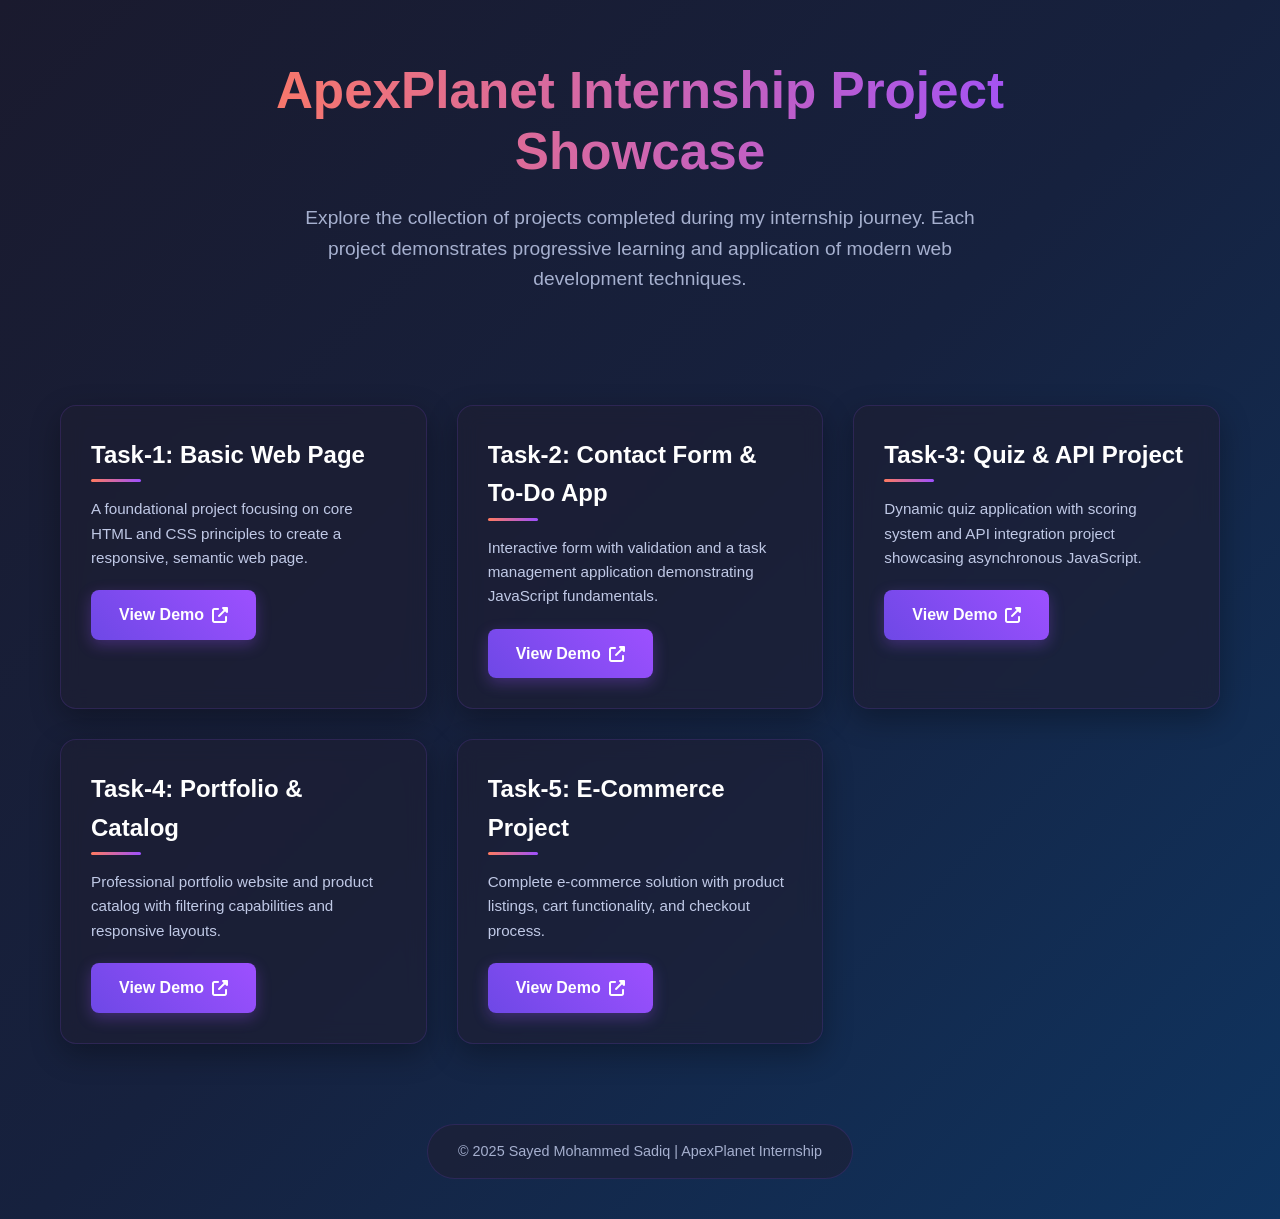
<file: index.html>
<!DOCTYPE html>
<html lang="en">
<head>
  <meta charset="UTF-8" />
  <meta name="viewport" content="width=device-width, initial-scale=1.0"/>
  <title>ApexPlanet Internship — Project Demos</title>
  <link rel="stylesheet" href="https://cdnjs.cloudflare.com/ajax/libs/font-awesome/6.4.0/css/all.min.css">
  <style>
    /* Reset & Base Styles */
    * {
      margin: 0;
      padding: 0;
      box-sizing: border-box;
    }
    
    :root {
      --primary: #6e48e6;
      --secondary: #9d50ff;
      --accent: #ff7a5f;
      --light: #f8f9ff;
      --dark: #1a1a2e;
    }
    
    body {
      font-family: 'Segoe UI', 'Poppins', sans-serif;
      background: linear-gradient(135deg, #1a1a2e 0%, #16213e 50%, #0f3460 100%);
      color: var(--light);
      min-height: 100vh;
      display: flex;
      flex-direction: column;
      align-items: center;
      overflow-x: hidden;
      position: relative;
      line-height: 1.6;
    }
    
    /* Animated Background */
    .background {
      position: fixed;
      top: 0;
      left: 0;
      width: 100%;
      height: 100%;
      z-index: -1;
      overflow: hidden;
    }
    
    .particle {
      position: absolute;
      border-radius: 50%;
      background: radial-gradient(circle, rgba(157,80,255,0.4) 0%, rgba(157,80,255,0) 70%);
      animation: float 15s infinite linear;
    }
    
    @keyframes float {
      0% {
        transform: translateY(0) translateX(0) rotate(0deg);
        opacity: 0;
      }
      10% {
        opacity: 0.7;
      }
      90% {
        opacity: 0.3;
      }
      100% {
        transform: translateY(-100vh) translateX(100px) rotate(360deg);
        opacity: 0;
      }
    }
    
    /* Header Styles */
    .header-container {
      text-align: center;
      padding: 60px 20px 80px;
      max-width: 900px;
      position: relative;
      z-index: 10;
      animation: fadeDown 1s ease forwards;
      opacity: 0;
    }
    
    h1 {
      font-size: clamp(2rem, 5vw, 3.2rem);
      margin: 0 0 20px;
      background: linear-gradient(to right, #ff7a5f, #9d50ff);
      -webkit-background-clip: text;
      -webkit-text-fill-color: transparent;
      background-clip: text;
      text-fill-color: transparent;
      font-weight: 800;
      line-height: 1.2;
    }
    
    .subtitle {
      font-size: clamp(1rem, 2vw, 1.2rem);
      color: #a6b0cf;
      max-width: 700px;
      margin: 0 auto 30px;
      font-weight: 300;
    }
    
    /* Projects Grid */
    .projects {
      display: grid;
      grid-template-columns: repeat(auto-fit, minmax(280px, 1fr));
      gap: 30px;
      padding: 0 20px 60px;
      width: 100%;
      max-width: 1200px;
      position: relative;
      z-index: 5;
    }
    
    /* Card Styles */
    .card {
      background: rgba(30, 30, 50, 0.6);
      border-radius: 16px;
      padding: 30px;
      box-shadow: 0 10px 30px rgba(0, 0, 0, 0.3);
      transition: all 0.4s cubic-bezier(0.175, 0.885, 0.32, 1.275);
      animation: fadeUp 1s ease forwards;
      opacity: 0;
      backdrop-filter: blur(10px);
      border: 1px solid rgba(157, 80, 255, 0.15);
      position: relative;
      overflow: hidden;
      transform-style: preserve-3d;
      transform: perspective(1000px);
    }
    
    .card::before {
      content: '';
      position: absolute;
      top: -2px;
      left: -2px;
      right: -2px;
      bottom: -2px;
      background: linear-gradient(45deg, #ff7a5f, #9d50ff, #6e48e6);
      z-index: -1;
      border-radius: 18px;
      opacity: 0;
      transition: opacity 0.4s ease;
    }
    
    .card:hover::before {
      opacity: 1;
    }
    
    .card:hover {
      transform: perspective(1000px) translateY(-10px) rotateX(5deg) rotateY(5deg);
      box-shadow: 0 15px 40px rgba(157, 80, 255, 0.4);
      background: rgba(40, 40, 65, 0.7);
    }
    
    .card h2 {
      font-size: clamp(1.3rem, 2vw, 1.5rem);
      margin-bottom: 15px;
      color: white;
      position: relative;
      display: inline-block;
      padding-bottom: 8px;
    }
    
    .card h2::after {
      content: '';
      position: absolute;
      bottom: 0;
      left: 0;
      width: 50px;
      height: 3px;
      background: linear-gradient(to right, var(--accent), var(--secondary));
      border-radius: 3px;
    }
    
    .card p {
      color: #c0c9e6;
      font-size: 0.95rem;
      margin-bottom: 20px;
      min-height: 60px;
    }
    
    .card a {
      display: inline-flex;
      align-items: center;
      justify-content: center;
      padding: 12px 28px;
      background: linear-gradient(45deg, var(--primary), var(--secondary));
      color: white;
      text-decoration: none;
      border-radius: 8px;
      font-weight: 600;
      transition: all 0.3s ease;
      position: relative;
      overflow: hidden;
      border: none;
      box-shadow: 0 5px 15px rgba(157, 80, 255, 0.3);
      z-index: 1;
    }
    
    .card a::before {
      content: '';
      position: absolute;
      top: 0;
      left: 0;
      width: 100%;
      height: 100%;
      background: linear-gradient(45deg, var(--accent), var(--primary));
      z-index: -1;
      opacity: 0;
      transition: opacity 0.3s ease;
    }
    
    .card a:hover::before {
      opacity: 1;
    }
    
    .card a:hover {
      transform: translateY(-3px);
      box-shadow: 0 8px 20px rgba(157, 80, 255, 0.5);
    }
    
    .card a i {
      margin-left: 8px;
      transition: transform 0.3s ease;
    }
    
    .card a:hover i {
      transform: translateX(3px);
    }
    
    /* Footer Styles */
    footer {
      margin: 20px 0 40px;
      font-size: 0.9rem;
      color: #a6b0cf;
      text-align: center;
      padding: 0 20px;
      max-width: 800px;
      animation: fadeIn 1s ease forwards;
      opacity: 0;
      animation-delay: 0.8s;
    }
    
    footer p {
      background: rgba(30, 30, 50, 0.6);
      padding: 15px 30px;
      border-radius: 50px;
      display: inline-block;
      backdrop-filter: blur(5px);
      border: 1px solid rgba(157, 80, 255, 0.15);
    }
    
    /* Animations */
    @keyframes fadeUp {
      from {
        opacity: 0;
        transform: translateY(40px);
      }
      to {
        opacity: 1;
        transform: translateY(0);
      }
    }
    
    @keyframes fadeDown {
      from {
        opacity: 0;
        transform: translateY(-30px);
      }
      to {
        opacity: 1;
        transform: translateY(0);
      }
    }
    
    @keyframes fadeIn {
      from {
        opacity: 0;
      }
      to {
        opacity: 1;
      }
    }
    
    /* Staggered Card Animations */
    .card:nth-child(1) { animation-delay: 0.2s; }
    .card:nth-child(2) { animation-delay: 0.4s; }
    .card:nth-child(3) { animation-delay: 0.6s; }
    .card:nth-child(4) { animation-delay: 0.8s; }
    .card:nth-child(5) { animation-delay: 1s; }
    
    /* Responsive Design */
    @media (max-width: 768px) {
      .projects {
        grid-template-columns: 1fr;
        max-width: 500px;
      }
      
      .header-container {
        padding: 40px 20px 60px;
      }
      
      .card {
        padding: 25px;
      }
    }
    
    @media (max-width: 480px) {
      .card a {
        width: 100%;
      }
    }
  </style>
</head>
<body>
  <!-- Animated Background -->
  <div class="background" id="particles"></div>
  
  <div class="header-container">
    <h1>ApexPlanet Internship Project Showcase</h1>
    <p class="subtitle">Explore the collection of projects completed during my internship journey. Each project demonstrates progressive learning and application of modern web development techniques.</p>
  </div>

  <div class="projects">
    <div class="card">
      <h2>Task-1: Basic Web Page</h2>
      <p>A foundational project focusing on core HTML and CSS principles to create a responsive, semantic web page.</p>
      <a href="https://sayedsadiq45.github.io/apexplanet-task1-demo/" target="_blank">
        View Demo <i class="fas fa-external-link-alt"></i>
      </a>
    </div>
    <div class="card">
      <h2>Task-2: Contact Form & To-Do App</h2>
      <p>Interactive form with validation and a task management application demonstrating JavaScript fundamentals.</p>
      <a href="https://sayedsadiq45.github.io/apexplanet-task2-demo/" target="_blank">
        View Demo <i class="fas fa-external-link-alt"></i>
      </a>
    </div>
    <div class="card">
      <h2>Task-3: Quiz & API Project</h2>
      <p>Dynamic quiz application with scoring system and API integration project showcasing asynchronous JavaScript.</p>
      <a href="https://sayedsadiq45.github.io/apexplanet-task3-demo/" target="_blank">
        View Demo <i class="fas fa-external-link-alt"></i>
      </a>
    </div>
    <div class="card">
      <h2>Task-4: Portfolio & Catalog</h2>
      <p>Professional portfolio website and product catalog with filtering capabilities and responsive layouts.</p>
      <a href="https://sayedsadiq45.github.io/apexplanet-task4-demo/" target="_blank">
        View Demo <i class="fas fa-external-link-alt"></i>
      </a>
    </div>
    <div class="card">
      <h2>Task-5: E-Commerce Project</h2>
      <p>Complete e-commerce solution with product listings, cart functionality, and checkout process.</p>
      <a href="https://sayedsadiq45.github.io/apexplanet-task5-demo/" target="_blank">
        View Demo <i class="fas fa-external-link-alt"></i>
      </a>
    </div>
  </div>

  <footer>
    <p>© 2025 Sayed Mohammed Sadiq | ApexPlanet Internship</p>
  </footer>

  <script>
    // Create animated background particles
    document.addEventListener('DOMContentLoaded', function() {
      const particlesContainer = document.getElementById('particles');
      const particleCount = 30;
      
      for (let i = 0; i < particleCount; i++) {
        const particle = document.createElement('div');
        particle.classList.add('particle');
        
        // Random properties
        const size = Math.random() * 120 + 30;
        const posX = Math.random() * 100;
        const posY = Math.random() * 100 + 100;
        const delay = Math.random() * 15;
        const duration = 15 + Math.random() * 15;
        
        particle.style.width = `${size}px`;
        particle.style.height = `${size}px`;
        particle.style.left = `${posX}%`;
        particle.style.top = `${posY}%`;
        particle.style.animationDelay = `${delay}s`;
        particle.style.animationDuration = `${duration}s`;
        
        particlesContainer.appendChild(particle);
      }
      
      // Add subtle parallax effect to cards
      const cards = document.querySelectorAll('.card');
      
      document.addEventListener('mousemove', (e) => {
        const x = (window.innerWidth / 2 - e.pageX) / 25;
        const y = (window.innerHeight / 2 - e.pageY) / 25;
        
        cards.forEach(card => {
          card.style.transform = `perspective(1000px) rotateY(${x}deg) rotateX(${y}deg)`;
        });
      });
    });
  </script>
</body>
</html>
</file>
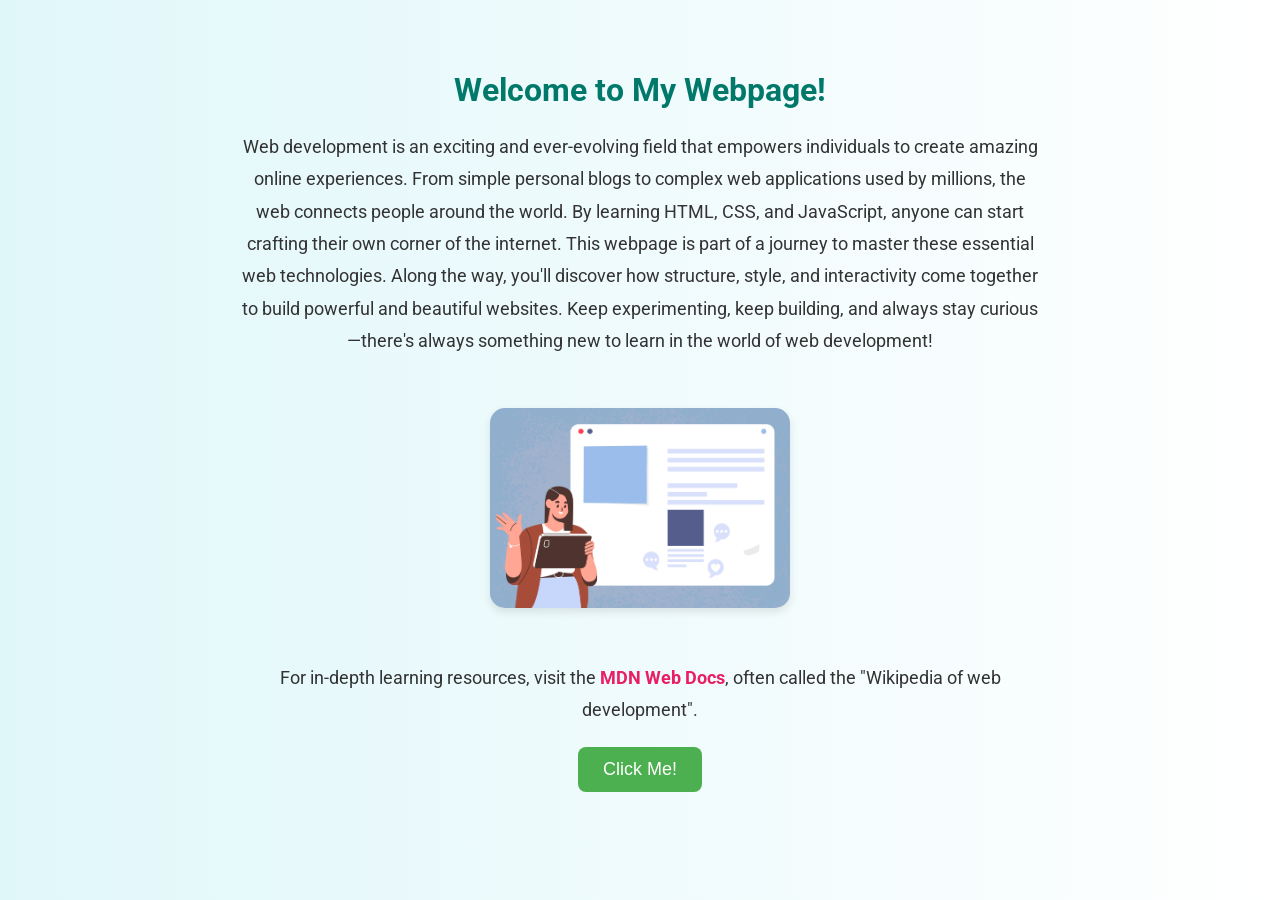
<file: Task1/index.html>
<!DOCTYPE html>
<html lang="en">
<head>
    <meta charset="UTF-8">
    <title>My Styled Webpage</title>
    <link rel="stylesheet" href="styles.css">
    <link href="https://fonts.googleapis.com/css2?family=Roboto:wght@400;700&display=swap" rel="stylesheet">
</head>
<body>
    <h1>Welcome to My Webpage!</h1>

    <p>
        Web development is an exciting and ever-evolving field that empowers individuals to create amazing online experiences.
        From simple personal blogs to complex web applications used by millions, the web connects people around the world.
        By learning HTML, CSS, and JavaScript, anyone can start crafting their own corner of the internet. This webpage is 
        part of a journey to master these essential web technologies. Along the way, you'll discover how structure, style, 
        and interactivity come together to build powerful and beautiful websites. Keep experimenting, keep building, and 
        always stay curious—there's always something new to learn in the world of web development!
    </p>

    <img src="webpage.png" alt="Sample Image">

    <p>
        For in-depth learning resources, visit the
        <a href="https://developer.mozilla.org/" target="_blank">MDN Web Docs</a>, 
        often called the "Wikipedia of web development".
    </p>

    <button onclick="showMessage()">Click Me!</button>

    <script src="script.js"></script>
</body>
</html>
</file>
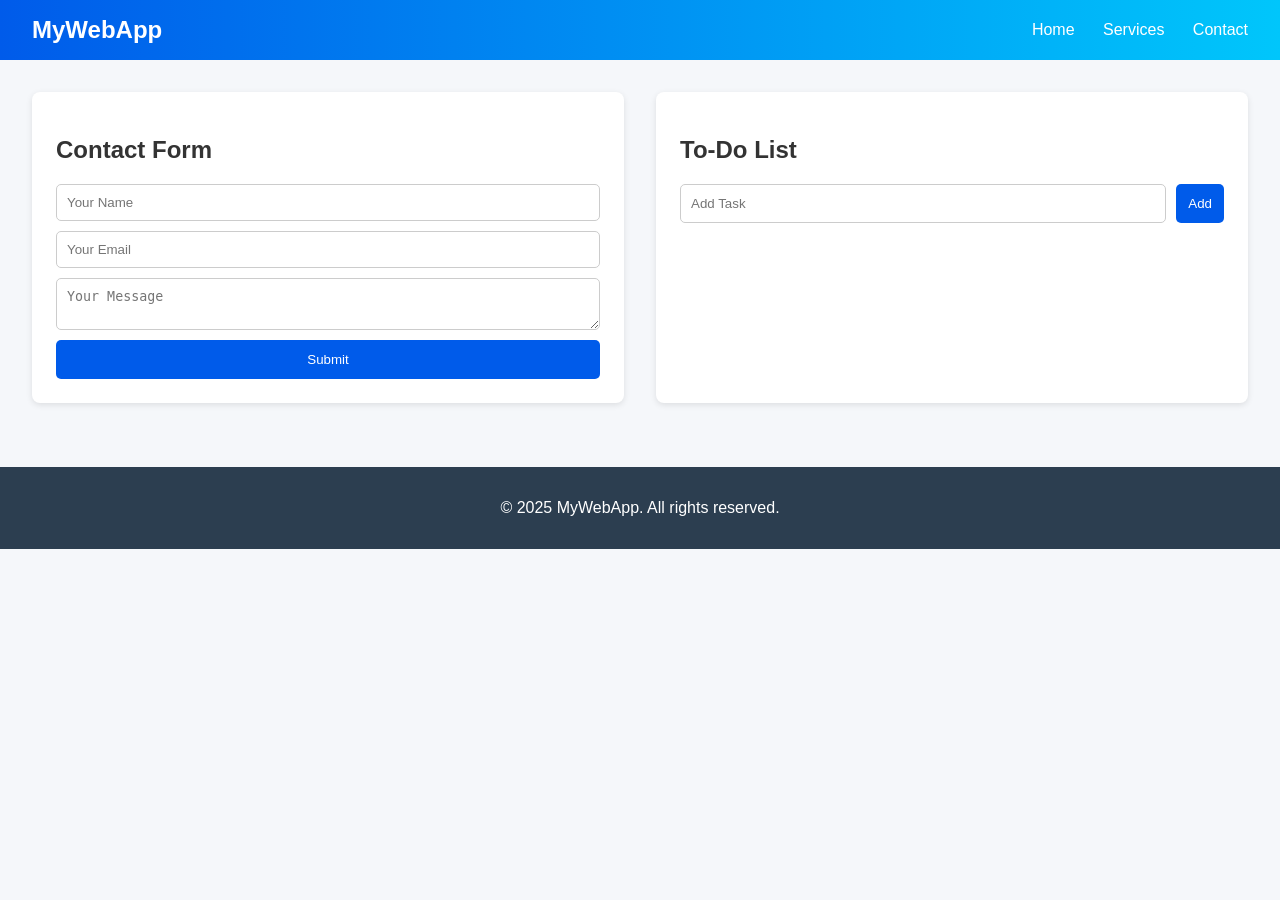
<file: Task2/index.html>
<!DOCTYPE html>
<html lang="en">
<head>
    <meta charset="UTF-8">
    <meta name="viewport" content="width=device-width, initial-scale=1.0">
    <title>Responsive Layout Demo</title>
    <link rel="stylesheet" href="style.css">
</head>
<body>
    <header class="navbar">
        <div class="logo">MyWebApp</div>
        <nav>
            <a href="#">Home</a>
            <a href="#">Services</a>
            <a href="#">Contact</a>
        </nav>
    </header>

    <main class="grid-container">
        <!-- Contact Form -->
        <section class="card">
            <h2>Contact Form</h2>
            <form class="contact-form">
                <input type="text" placeholder="Your Name" required>
                <input type="email" placeholder="Your Email" required>
                <textarea placeholder="Your Message" required></textarea>
                <button type="submit">Submit</button>
            </form>
        </section>

        <!-- To-Do List -->
        <section class="card">
            <h2>To-Do List</h2>
            <div class="todo-container">
                <input type="text" id="taskInput" placeholder="Add Task">
                <button onclick="addTask()">Add</button>
            </div>
            <ul id="taskList"></ul>
        </section>
    </main>

    <footer class="footer">
        <p>&copy; 2025 MyWebApp. All rights reserved.</p>
    </footer>

    <script src="script.js"></script>
</body>
</html>
</file>
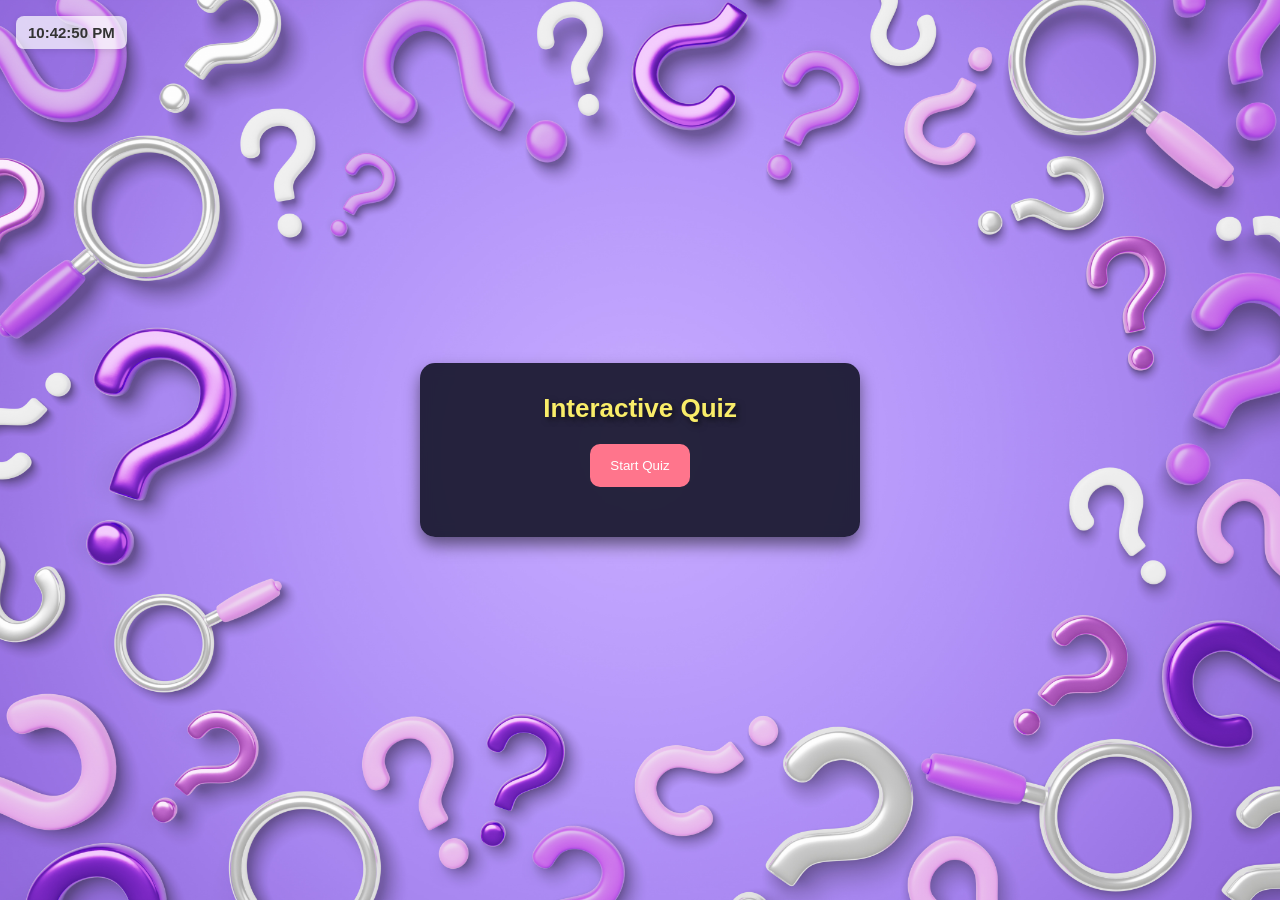
<file: Task3/index.html>
<!DOCTYPE html>
<html lang="en">
<head>
  <meta charset="UTF-8">
  <meta name="viewport" content="width=device-width, initial-scale=1.0">
  <title>Interactive Quiz</title>
  <link rel="stylesheet" href="style.css">
</head>
<body>
  <!-- ✅ Real-time Clock -->
  <div class="clock" id="clock"></div>

  <div class="quiz-container">
    <div class="quiz-header">Interactive Quiz</div>

    <!-- ✅ Start Quiz Button -->
    <button class="start-btn" id="startBtn">Start Quiz</button>

    <div class="question" style="display: none;"></div>
    <div class="answers" style="display: none;"></div>
    <div class="result"></div>

    <!-- ✅ Restart Quiz Button -->
    <button class="restart-btn" id="restartBtn" style="display: none;">Restart Quiz</button>
  </div>

  <script src="script.js"></script>
</body>
</html>
</file>
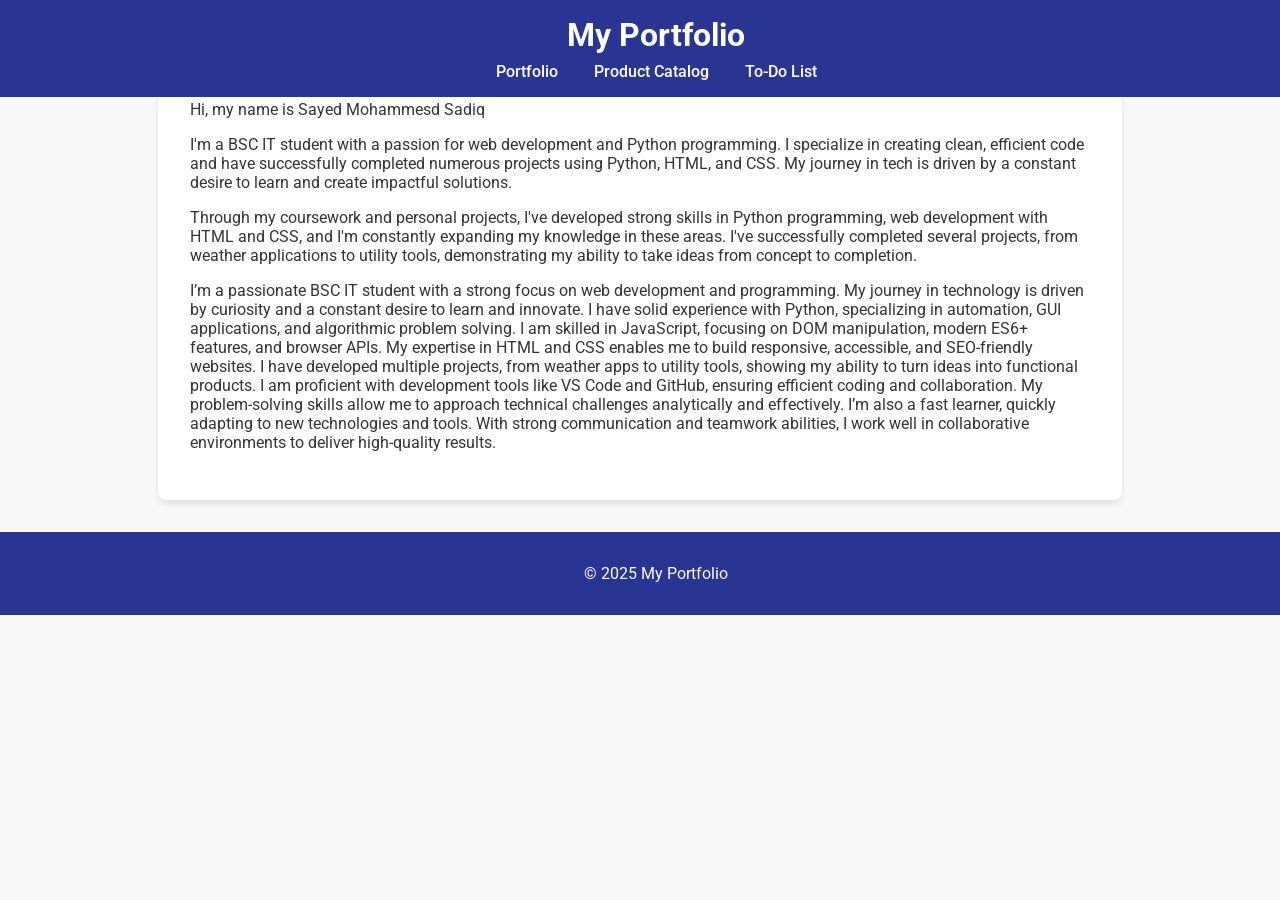
<file: Task4/index.html>
<!DOCTYPE html>
<html lang="en">
<head>
  <meta charset="UTF-8">
  <meta name="viewport" content="width=device-width, initial-scale=1.0">
  <title>My Portfolio</title>
  <link href="https://fonts.googleapis.com/css2?family=Roboto&display=swap" rel="stylesheet">
  <link rel="stylesheet" href="style.css">
</head>
<body>
  <header>
    <h1>My Portfolio</h1>
    <nav>
      <a href="#" onclick="showSection('portfolio')">Portfolio</a>
      <a href="#" onclick="showSection('productCatalog')">Product Catalog</a>
      <a href="#" onclick="showSection('todoApp')">To-Do List</a>
    </nav>
  </header>

  <!-- Portfolio Section -->
  <section class="content-section active" id="portfolio">
    <h2>About Me</h2>
    <p>Hi, my name is Sayed Mohammesd Sadiq </p>
    <p>I'm a BSC IT student with a passion for web development and Python programming. I specialize in creating clean, efficient code and have successfully completed numerous projects using Python, HTML, and CSS. My journey in tech is driven by a constant desire to learn and create impactful solutions.</p>
    <p>Through my coursework and personal projects, I've developed strong skills in Python programming, web development with HTML and CSS, and I'm constantly expanding my knowledge in these areas. I've successfully completed several projects, from weather applications to utility tools, demonstrating my ability to take ideas from concept to completion.</p>
    <p>I’m a passionate BSC IT student with a strong focus on web development and programming. My journey in technology is driven by curiosity and a constant desire to learn and innovate. I have solid experience with Python, specializing in automation, GUI applications, and algorithmic problem solving. I am skilled in JavaScript, focusing on DOM manipulation, modern ES6+ features, and browser APIs. My expertise in HTML and CSS enables me to build responsive, accessible, and SEO-friendly websites. I have developed multiple projects, from weather apps to utility tools, showing my ability to turn ideas into functional products. I am proficient with development tools like VS Code and GitHub, ensuring efficient coding and collaboration. My problem-solving skills allow me to approach technical challenges analytically and effectively. I’m also a fast learner, quickly adapting to new technologies and tools. With strong communication and teamwork abilities, I work well in collaborative environments to deliver high-quality results.</p>
  </section>

  <!-- Product Catalog Section -->
  <section class="content-section" id="productCatalog">
    <h2>Product Catalog</h2>

    <div class="sort-filter">
      <label>Sort By:</label>
      <select id="sortSelect" onchange="sortProducts()">
        <option value="default">Default</option>
        <option value="priceLowHigh">Price: Low to High</option>
        <option value="priceHighLow">Price: High to Low</option>
        <option value="ratingHighLow">Rating: High to Low</option>
        <option value="ratingLowHigh">Rating: Low to High</option>
      </select>
    </div>

    <div id="productGrid"></div>
  </section>

  <!-- To-Do App Section -->
  <section class="content-section" id="todoApp">
    <h2>To-Do List</h2>
    <div>
      <input type="text" id="taskInput" placeholder="Enter task">
      <button onclick="addTask()">Add</button>
    </div>
    <ul id="taskList"></ul>
    <p><small>Your tasks are saved in your browser (Local Storage).</small></p>
  </section>

  <footer>
    <p>© 2025 My Portfolio</p>
  </footer>

  <script src="script.js"></script>
</body>
</html>
</file>
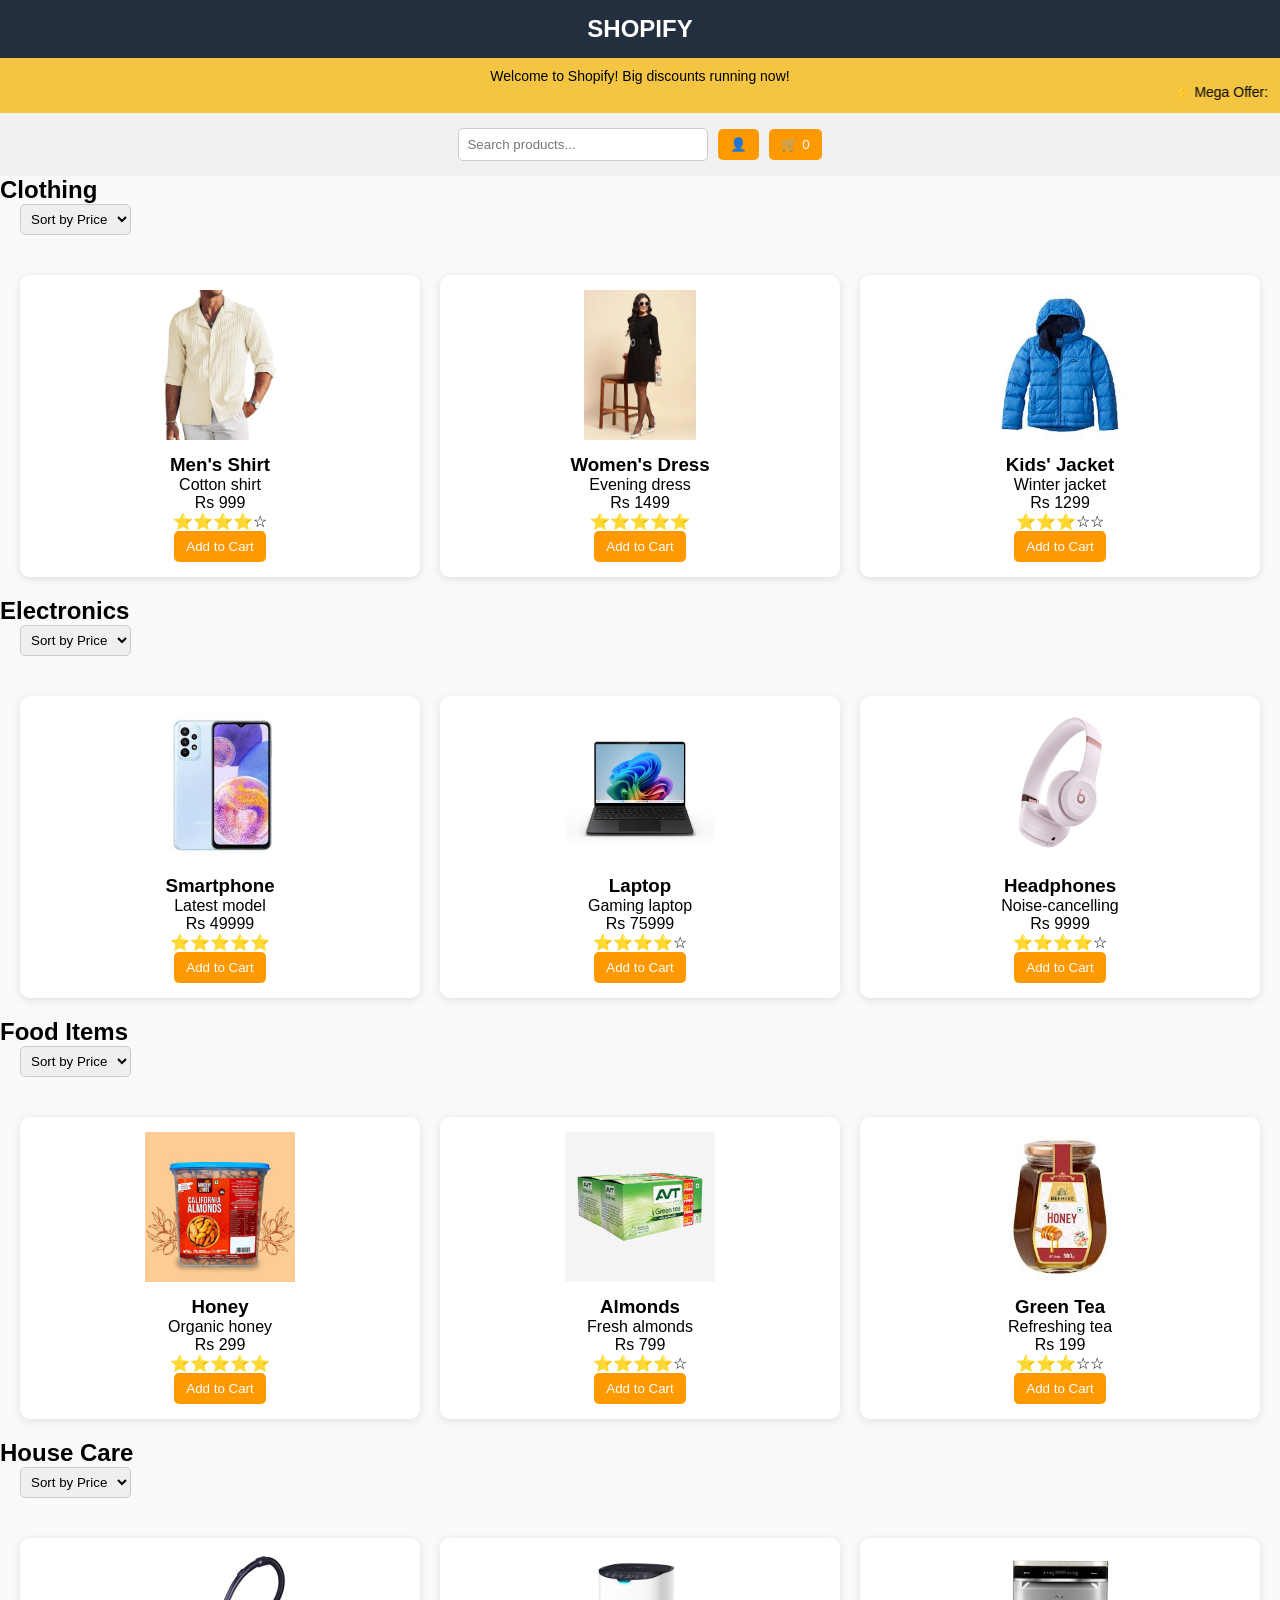
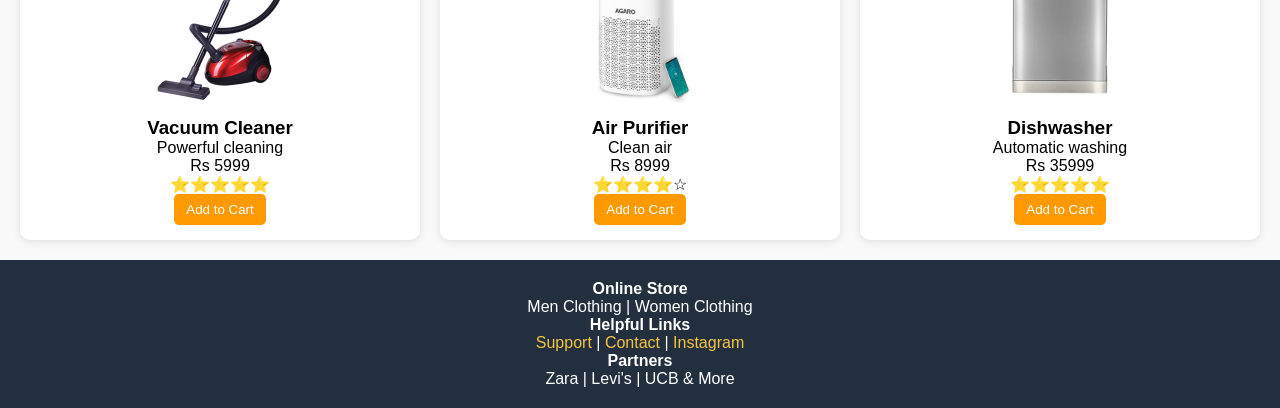
<file: Task5/index.html>
<!DOCTYPE html>
<html lang="en">
<head>
    <meta charset="UTF-8">
    <title>SHOPKARO E-Commerce</title>
    <link rel="stylesheet" href="style.css">
</head>
<body>

<!-- Navbar -->
<header class="navbar">
    <div class="logo">SHOPIFY</div>
</header>

<!-- Top Info Bar -->
<section class="top-info">
    <p>Welcome to Shopify! Big discounts running now!</p>
    <marquee behavior="scroll" direction="left">⚡ Mega Offer: 50% off on Electronics | 🥼 Flat 40% on Clothing | 🍱 25% off on Food Items | 🧹 Home Care Special Prices!</marquee>
</section>

<!-- Search & Profile Area -->
<section class="search-section">
    <input type="text" id="searchInput" placeholder="Search products...">
    <button id="profileBtn">👤</button>
    <button id="cartBtn">🛒 <span id="cartCount">0</span></button>
</section>

<!-- Products Section -->
<section id="products">

    <!-- Clothing -->
    <h2 id="clothing">Clothing</h2>
    <select onchange="sortProducts('clothing', this.value)">
        <option value="">Sort by Price</option>
        <option value="low">Low to High</option>
        <option value="high">High to Low</option>
    </select>
    <div class="product-grid" id="clothingProducts"></div>

    <!-- Electronics -->
    <h2 id="electronics">Electronics</h2>
    <select onchange="sortProducts('electronics', this.value)">
        <option value="">Sort by Price</option>
        <option value="low">Low to High</option>
        <option value="high">High to Low</option>
    </select>
    <div class="product-grid" id="electronicsProducts"></div>

    <!-- Food -->
    <h2 id="food">Food Items</h2>
    <select onchange="sortProducts('food', this.value)">
        <option value="">Sort by Price</option>
        <option value="low">Low to High</option>
        <option value="high">High to Low</option>
    </select>
    <div class="product-grid" id="foodProducts"></div>

    <!-- House Care -->
    <h2 id="house">House Care</h2>
    <select onchange="sortProducts('house', this.value)">
        <option value="">Sort by Price</option>
        <option value="low">Low to High</option>
        <option value="high">High to Low</option>
    </select>
    <div class="product-grid" id="houseProducts"></div>

</section>

<!-- Cart Modal -->
<div id="cartModal" class="modal hidden">
    <h3>Shopping Cart</h3>
    <ul id="cartItems"></ul>
    <button onclick="closeCart()">Close Cart</button>
</div>

<!-- Profile Modal -->
<div id="profileModal" class="modal hidden">
    <h3>User Profile</h3>
    <p>Name: John Doe</p>
    <p>Email: johndoe@example.com</p>
    <button onclick="closeProfile()">Close</button>
</div>

<!-- Footer -->
<footer class="footer">
    <h4>Online Store</h4>
    <p>Men Clothing | Women Clothing</p>
    <h4>Helpful Links</h4>
    <p>
        <a href="https://github.com/shoaibxbwf" target="_blank">Support</a> |
        <a href="https://github.com/shoaibxbwf" target="_blank">Contact</a> |
        <a href="https://www.instagram.com/unknown.shoaibx/?__pwa=1" target="_blank">Instagram</a>
    </p>
    <h4>Partners</h4>
    <p>Zara | Levi's | UCB & More</p>
</footer>

<script src="script.js"></script>
</body>
</html>
</file>
<file: Task1/styles.css>
/* styles.css */
body {
    font-family: 'Roboto', Arial, sans-serif;
    background: linear-gradient(to right, #e0f7fa, #ffffff);
    color: #333;
    margin: 30px;
    padding: 20px;
    text-align: center;
}

h1 {
    color: #00796b;
    font-weight: 700;
}

p {
    font-size: 18px;
    line-height: 1.8;
    max-width: 800px;
    margin: 20px auto;
}

img {
    margin: 30px 0;
    border-radius: 15px;
    width: 300px;
    box-shadow: 0 4px 8px rgba(0,0,0,0.1);
}

a {
    color: #e91e63;
    text-decoration: none;
    font-weight: bold;
}

a:hover {
    text-decoration: underline;
}

button {
    padding: 12px 25px;
    background-color: #4caf50;
    color: white;
    border: none;
    border-radius: 8px;
    cursor: pointer;
    font-size: 18px;
    transition: background-color 0.3s ease;
}

button:hover {
    background-color: #388e3c;
}
</file>
<file: Task2/style.css>
/* Base Styles */
body {
    font-family: Arial, sans-serif;
    margin: 0;
    background: #f5f7fa;
    color: #333;
}

.navbar {
    display: flex;
    justify-content: space-between;
    align-items: center;
    padding: 1rem 2rem;
    background: linear-gradient(to right, #005bea, #00c6fb);
    color: #fff;
}

.navbar .logo {
    font-weight: bold;
    font-size: 1.5rem;
}

.navbar nav a {
    color: white;
    margin-left: 1.5rem;
    text-decoration: none;
}

.grid-container {
    display: grid;
    grid-template-columns: repeat(auto-fit, minmax(300px, 1fr));
    gap: 2rem;
    padding: 2rem;
}

.card {
    background: #fff;
    padding: 1.5rem;
    border-radius: 8px;
    box-shadow: 0 2px 6px rgba(0,0,0,0.1);
}

/* Contact Form */
.contact-form {
    display: flex;
    flex-direction: column;
    gap: 10px;
}
.contact-form input,
.contact-form textarea {
    padding: 10px;
    border: 1px solid #ccc;
    border-radius: 5px;
}
.contact-form button {
    padding: 12px;
    background-color: #005bea;
    color: white;
    border: none;
    border-radius: 5px;
    cursor: pointer;
}

/* To-Do List */
.todo-container {
    display: flex;
    gap: 10px;
}
.todo-container input {
    flex: 1;
    padding: 10px;
    border: 1px solid #ccc;
    border-radius: 5px;
}
.todo-container button {
    padding: 12px;
    background-color: #005bea;
    color: white;
    border: none;
    border-radius: 5px;
    cursor: pointer;
}

#taskList li {
    margin-top: 0.5rem;
    display: flex;
    justify-content: space-between;
    align-items: center;
}
#taskList button {
    background: red;
    color: white;
    border: none;
    padding: 5px 10px;
    border-radius: 4px;
    cursor: pointer;
}

/* Footer */
.footer {
    text-align: center;
    padding: 1rem;
    background: #2c3e50;
    color: white;
    margin-top: 2rem;
}

/* Responsive Navbar */
@media (max-width: 600px) {
    .navbar {
        flex-direction: column;
        text-align: center;
    }
    .navbar nav {
        margin-top: 0.5rem;
    }
}
</file>
<file: Task3/style.css>
/* ✅ Vibrant Animated Gradient Background */
body {
  font-family: 'Poppins', sans-serif;
  margin: 0;
  padding: 0;
  display: flex;
  justify-content: center;
  align-items: center;
  height: 100vh;
  background: url('background.jpg') no-repeat center center fixed;
  background-size: cover;
  color: #fff;
}


/* ✅ Background Gradient Animation */
@keyframes gradientShift {
  0% { background-position: 0% 50%; }
  50% { background-position: 100% 50%; }
  100% { background-position: 0% 50%; }
}

/* ✅ Quiz Container Styles */
.quiz-container {
  background: rgba(20, 20, 40, 0.9);
  padding: 30px 20px;
  border-radius: 15px;
  box-shadow: 0 8px 16px rgba(0, 0, 0, 0.5);
  max-width: 400px;
  width: 85%;
  text-align: center;
  backdrop-filter: blur(6px);
}

.quiz-header {
  font-size: 26px;
  font-weight: bold;
  margin-bottom: 20px;
  color: #f9ed69;
  text-shadow: 3px 3px 6px rgba(0, 0, 0, 0.6);
}

.question {
  font-size: 20px;
  margin-bottom: 20px;
  color: #c9f9ff;
}

.answers {
  display: flex;
  flex-direction: column;
}

.answer {
  background: linear-gradient(90deg, #ff758c, #ff7eb3, #ff9a9e);
  padding: 14px;
  margin: 8px 0;
  border-radius: 10px;
  border: none;
  color: white;
  cursor: pointer;
  transition: background 0.3s ease, transform 0.2s ease;
}

.answer:hover {
  background: linear-gradient(90deg, #ff9a9e, #ff7eb3, #ff758c);
  transform: translateY(-2px);
}

.result {
  margin-top: 20px;
  font-size: 18px;
  color: #f0e68c;
  font-weight: bold;
}

/* ✅ Clock Styles */
.clock {
  position: absolute;
  top: 16px;
  left: 16px;
  font-size: 15px;
  font-weight: 600;
  background: rgba(255, 255, 255, 0.7);
  padding: 8px 12px;
  border-radius: 8px;
  color: #333;
  font-family: 'Poppins', sans-serif;
  box-shadow: 0 2px 6px rgba(0, 0, 0, 0.1);
}

/* ✅ Start & Restart Button Styles */
.start-btn, .restart-btn {
  background-color: #ff758c;
  color: white;
  border: none;
  padding: 14px 20px;
  border-radius: 10px;
  cursor: pointer;
  fo
</file>
<file: Task4/style.css>
/* General Styles */
body {
  font-family: 'Roboto', sans-serif;
  margin: 0;
  padding: 0;
  box-sizing: border-box;
  background-color: #f9f9f9;
  color: #333;
}

header {
  background-color: #283593;
  padding: 1rem;
  text-align: center;
  position: fixed;
  top: 0;
  left: 0;
  width: 100%;
  z-index: 999;
}

header h1 {
  margin: 0;
  color: #fff;
  font-size: 2rem;
}

nav {
  margin-top: 0.5rem;
}

nav a {
  margin: 0 1rem;
  color: #fff;
  text-decoration: none;
  font-weight: 500;
}

nav a:hover {
  color: #ffeb3b;
}

main {
  padding-top: 140px; /* Space for fixed header */
}

.content-section {
  display: none;
  padding: 2rem;
  max-width: 900px;
  margin: auto;
  background: #fff;
  border-radius: 8px;
  box-shadow: 0 4px 6px rgba(0, 0, 0, 0.1);
}

.content-section.active {
  display: block;
}

h1, h2, h3, h4 {
  color: #283593;
}

.project {
  margin-bottom: 1rem;
  padding: 1rem;
  border: 1px solid #ddd;
  border-radius: 5px;
  background-color: #fafafa;
}

.project h4 {
  margin: 0 0 0.5rem;
}

/* Product Catalog Section */
#productGrid {
  display: grid;
  grid-template-columns: repeat(2, 1fr);
  gap: 1.5rem;
  padding: 1rem;
}

.product-card {
  border: 1px solid #ddd;
  padding: 1rem;
  border-radius: 5px;
  text-align: center;
  background-color: #fff;
  box-shadow: 0 4px 6px rgba(0, 0, 0, 0.1);
  height: auto;
}

.product-card img {
  width: 100%;
  height: auto;
  border-radius: 5px;
  margin-bottom: 0.5rem;
}

.product-card h4,
.product-card p {
  margin: 0.5rem 0;
}

/* To-Do List (Restored Better Style) */
#todoList li {
  background-color: #fafafa;
  padding: 0.75rem;
  border: 1px solid #ddd;
  border-radius: 5px;
  margin-bottom: 0.75rem;
  display: flex;
  justify-content: space-between;
  align-items: center;
  font-size: 1rem;
}

#todoList button {
  background-color: #e53935;
  color: white;
  border: none;
  padding: 0.4rem 0.75rem;
  border-radius: 3px;
  cursor: pointer;
}

#todoList button:hover {
  background-color: #c62828;
}

#todoForm input {
  padding: 0.6rem;
  width: 70%;
  margin-right: 0.5rem;
  border-radius: 5px;
  border: 1px solid #ccc;
}

#todoForm button {
  padding: 0.6rem 1rem;
  background-color: #283593;
  color: white;
  border: none;
  border-radius: 5px;
  cursor: pointer;
}

#todoForm button:hover {
  background-color: #1a237e;
}

/* Footer */
footer {
  background-color: #283593;
  color: white;
  padding: 1rem;
  text-align: center;
  position: relative;
  bottom: 0;
  width: 100%;
  margin-top: 2rem;
}

/* Responsive */
@media (max-width: 600px) {
  #productGrid {
    grid-template-columns: 1fr; /* 1 per row on mobile */
  }
}
</file>
<file: Task5/style.css>
/* Reset */
* {
    margin: 0;
    padding: 0;
    box-sizing: border-box;
}

body {
    font-family: Arial, sans-serif;
    background-color: #f9f9f9;
}

/* Navbar */
.navbar {
    background-color: #232f3e;
    color: white;
    padding: 15px;
    text-align: center;
    font-size: 24px;
    font-weight: bold;
}

/* Top Info Bar */
.top-info {
    background-color: #f4c542;
    padding: 10px;
    text-align: center;
    font-size: 14px;
}

.search-section {
    display: flex;
    justify-content: center;
    align-items: center;
    gap: 10px;
    padding: 15px;
    background-color: #f1f1f1;
}

#searchInput {
    padding: 8px;
    width: 250px;
    border: 1px solid #ccc;
    border-radius: 5px;
}

button {
    padding: 8px 12px;
    border: none;
    background-color: #ff9900;
    color: white;
    border-radius: 5px;
    cursor: pointer;
}

.product-grid {
    display: grid;
    grid-template-columns: repeat(auto-fit, minmax(200px, 1fr));
    gap: 20px;
    padding: 20px;
}

.product-card {
    background-color: white;
    padding: 15px;
    border-radius: 10px;
    box-shadow: 0 2px 8px rgba(0,0,0,0.1);
    text-align: center;
}

.product-card img {
    width: 100%;
    height: 150px;
    object-fit: contain;
    margin-bottom: 10px;
    border-radius: 10px;
}

select {
    margin: 0 20px 20px 20px;
    padding: 6px;
    border-radius: 5px;
    border: 1px solid #ccc;
}

.modal {
    position: fixed;
    top: 20%;
    left: 50%;
    transform: translateX(-50%);
    background: white;
    padding: 20px;
    border-radius: 8px;
    z-index: 1000;
    box-shadow: 0 2px 10px rgba(0,0,0,0.2);
}

.hidden {
    display: none;
}

.footer {
    background-color: #232f3e;
    color: white;
    padding: 20px;
    text-align: center;
}

.footer a {
    color: #f4c542;
    text-decoration: none;
}

.footer a:hover {
    text-decoration: underline;
}
</file>
